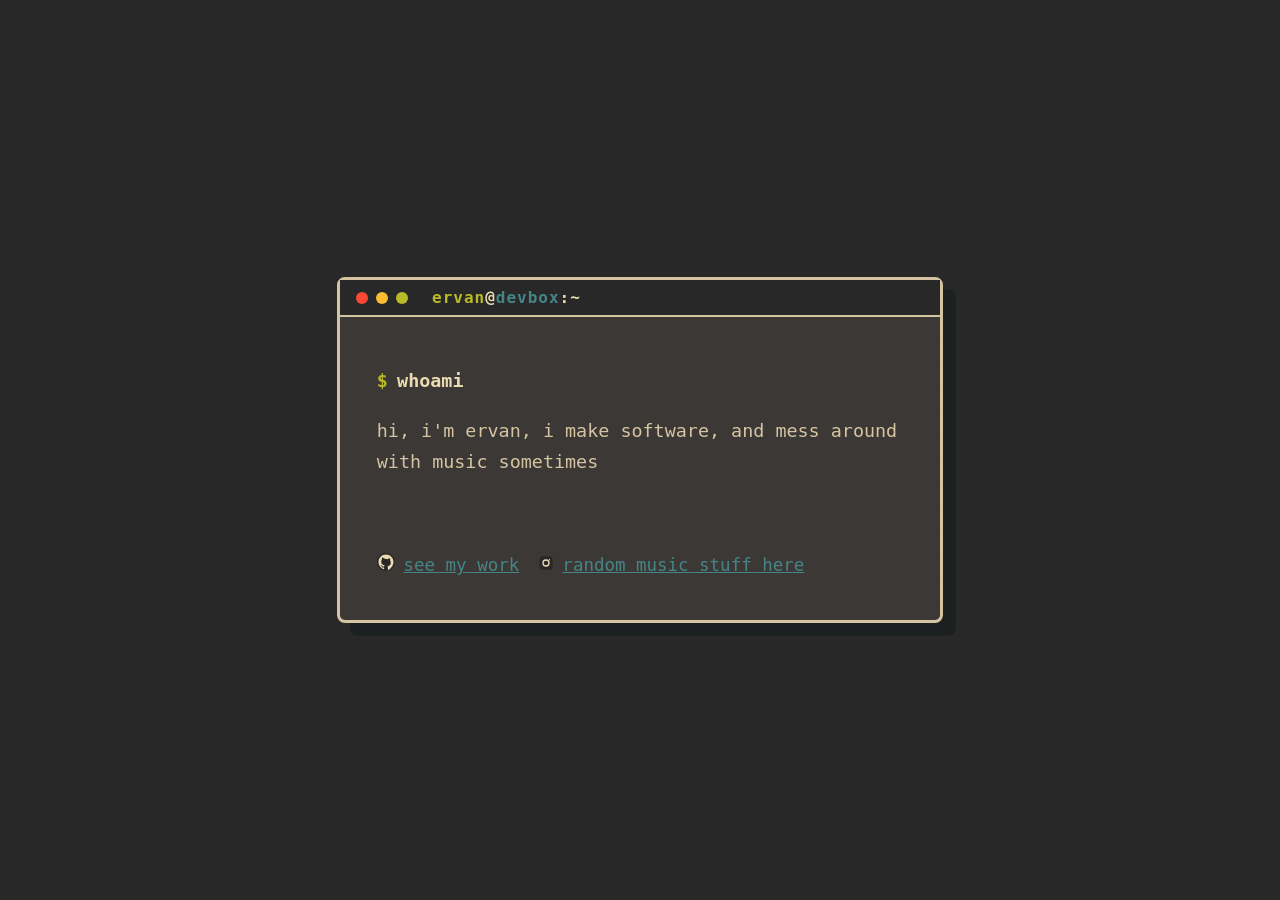
<file: index.html>
<!DOCTYPE html>
<html lang="en">

<head>
  <meta charset="UTF-8">
  <meta name="viewport" content="width=device-width, initial-scale=1.0">
  <title>😽😽😽</title>
  <style>
    :root {
      --bg0: #282828;
      --bg1: #3c3836;
      --fg0: #ebdbb2;
      --fg1: #d5c4a1;
      --blue: #458588;
      --purple: #b16286;
      --yellow: #fabd2f;
      --green: #b8bb26;
      --red: #fb4934;
      --shadow-color: #1d2021;
    }

    body {
      margin: 0;
      padding: 0;
      background: var(--bg0);
      color: var(--fg0);
      font-family: 'Fira Mono', 'Fira Code', 'Menlo', 'Consolas', monospace;
      min-height: 100vh;
      min-height: 100svh;
      width: 100vw;
      height: 100vh;
      height: 100svh;
      overflow: hidden;
      display: flex;
      align-items: center;
      justify-content: center;
    }

    .terminal {
      background: var(--bg1);
      border: 3px solid var(--fg1);
      border-radius: 8px;
      box-shadow: 0.8rem 0.8rem 0 var(--shadow-color);
      width: 95vw;
      max-width: 600px;
      min-height: 340px;
      padding: 0;
      display: flex;
      flex-direction: column;
    }

    .terminal__header {
      background: var(--bg0);
      border-bottom: 2px solid var(--fg1);
      padding: 0.5em 1em;
      display: flex;
      align-items: center;
      gap: 0.5em;
    }

    .terminal__dot {
      width: 12px;
      height: 12px;
      border-radius: 50%;
      display: inline-block;
    }

    .dot--red {
      background: var(--red);
    }

    .dot--yellow {
      background: var(--yellow);
    }

    .dot--green {
      background: var(--green);
    }

    .terminal__title {
      font-size: 1em;
      color: var(--fg1);
      margin-left: 1em;
      font-weight: bold;
      letter-spacing: 1px;
    }

    .terminal__body {
      flex: 1;
      padding: 2em 2em 1.5em 2em;
      display: flex;
      flex-direction: column;
      justify-content: center;
      align-items: flex-start;
      font-size: 1.15em;
      line-height: 1.7;
      color: var(--fg0);
      background: repeating-linear-gradient(180deg, transparent 0 23px, rgba(40, 40, 40, 0.08) 23px 24px);
    }

    .terminal__prompt {
      color: var(--green);
      font-weight: bold;
      margin-right: 0.5em;
    }

    .terminal__input {
      color: var(--fg0);
      font-weight: bold;
    }

    .terminal__desc {
      color: var(--fg1);
      margin: 1em 0 2em 0;
      font-size: 1em;
      font-family: inherit;
    }

    .terminal__actions {
      display: flex;
      gap: 1em;
      margin-top: 2em;
    }

    .terminal__btn {
      font-family: 'Fira Mono', 'Menlo', 'Consolas', monospace;
      font-size: 0.95em;
      background: none;
      color: var(--blue);
      border: none;
      border-radius: 0;
      padding: 0;
      font-weight: normal;
      text-transform: none;
      letter-spacing: 0;
      text-decoration: underline;
      cursor: pointer;
      box-shadow: none;
      transition: color 0.15s;
      display: inline-flex;
      align-items: center;
      gap: 0.5em;
      position: relative;
      outline: none;
      user-select: text;
    }

    .terminal__btn:active,
    .terminal__btn:focus,
    .terminal__btn:hover {
      color: var(--purple);
      background: none;
      border: none;
      text-decoration: underline;
    }

    .terminal__icon {
      display: inline-block;
      vertical-align: middle;
    }

    @media (max-width: 600px) {
      .terminal {
        max-width: 99vw;
        min-height: 220px;
      }

      .terminal__body {
        padding: 1em 0.5em 1em 0.5em;
        font-size: 1em;
      }

      .terminal__actions {
        flex-direction: column;
        gap: 0.7em;
      }
    }
  </style>
</head>

<body>
  <section class="terminal" style="position:relative;">

    <div class="terminal__header">
      <span class="terminal__dot dot--red"></span>
      <span class="terminal__dot dot--yellow"></span>
      <span class="terminal__dot dot--green"></span>
      <span class="terminal__title">
        <span style="color:var(--green);">ervan</span><span style="color:var(--fg0);">@</span><span
          style="color:var(--blue);">devbox</span><span style="color:var(--fg0);">:~</span>
      </span>
    </div>
    <div class="terminal__body">
      <span><span class="terminal__prompt">$</span><span class="terminal__input">whoami</span></span>
      <span class="terminal__desc">hi, i'm ervan, i make software, and mess around with music sometimes</span>
      <div class="terminal__actions">
        <a href="https://github.com/ervan0707" class="terminal__btn" target="_blank" rel="noopener noreferrer">
          <span class="terminal__icon">
            <svg xmlns="http://www.w3.org/2000/svg" width="18" height="18" viewBox="0 0 24 24" fill="none">
              <circle cx="12" cy="12" r="12" fill="var(--bg0)" />
              <path
                d="M12 2C6.477 2 2 6.484 2 12.012c0 4.425 2.865 8.18 6.839 9.504.5.092.682-.217.682-.483 0-.237-.009-.868-.013-1.703-2.782.605-3.369-1.342-3.369-1.342-.454-1.154-1.11-1.461-1.11-1.461-.908-.62.069-.608.069-.608 1.004.07 1.532 1.032 1.532 1.032.892 1.53 2.341 1.088 2.91.832.091-.646.35-1.088.636-1.34-2.221-.253-4.555-1.113-4.555-4.951 0-1.093.39-1.988 1.029-2.688-.103-.254-.446-1.274.098-2.656 0 0 .84-.27 2.75 1.025A9.564 9.564 0 0 1 12 7.844c.85.004 1.705.115 2.504.337 1.909-1.295 2.747-1.025 2.747-1.025.546 1.382.202 2.402.1 2.656.64.7 1.028 1.595 1.028 2.688 0 3.847-2.337 4.695-4.566 4.944.359.309.678.919.678 1.852 0 1.336-.012 2.415-.012 2.744 0 .268.18.579.688.481C19.138 20.188 22 16.437 22 12.012 22 6.484 17.523 2 12 2z"
                fill="var(--fg0)" />
            </svg>
          </span>
          see my work
        </a>
        <a href="https://instagram.com/skinnyvans__" class="terminal__btn" target="_blank" rel="noopener noreferrer">
          <span class="terminal__icon">
            <svg xmlns="http://www.w3.org/2000/svg" width="16" height="16" viewBox="0 0 24 24" fill="none">
              <rect x="2" y="2" width="20" height="20" rx="6" fill="var(--bg0)" />
              <path d="M12 7.5A4.5 4.5 0 1 0 12 16.5A4.5 4.5 0 1 0 12 7.5Z" stroke="var(--fg0)" stroke-width="2" />
              <circle cx="17" cy="7" r="1" fill="var(--fg0)" />
            </svg>
          </span>
          random music stuff here
        </a>
      </div>
    </div>
  </section>
</body>

</html>
</file>
